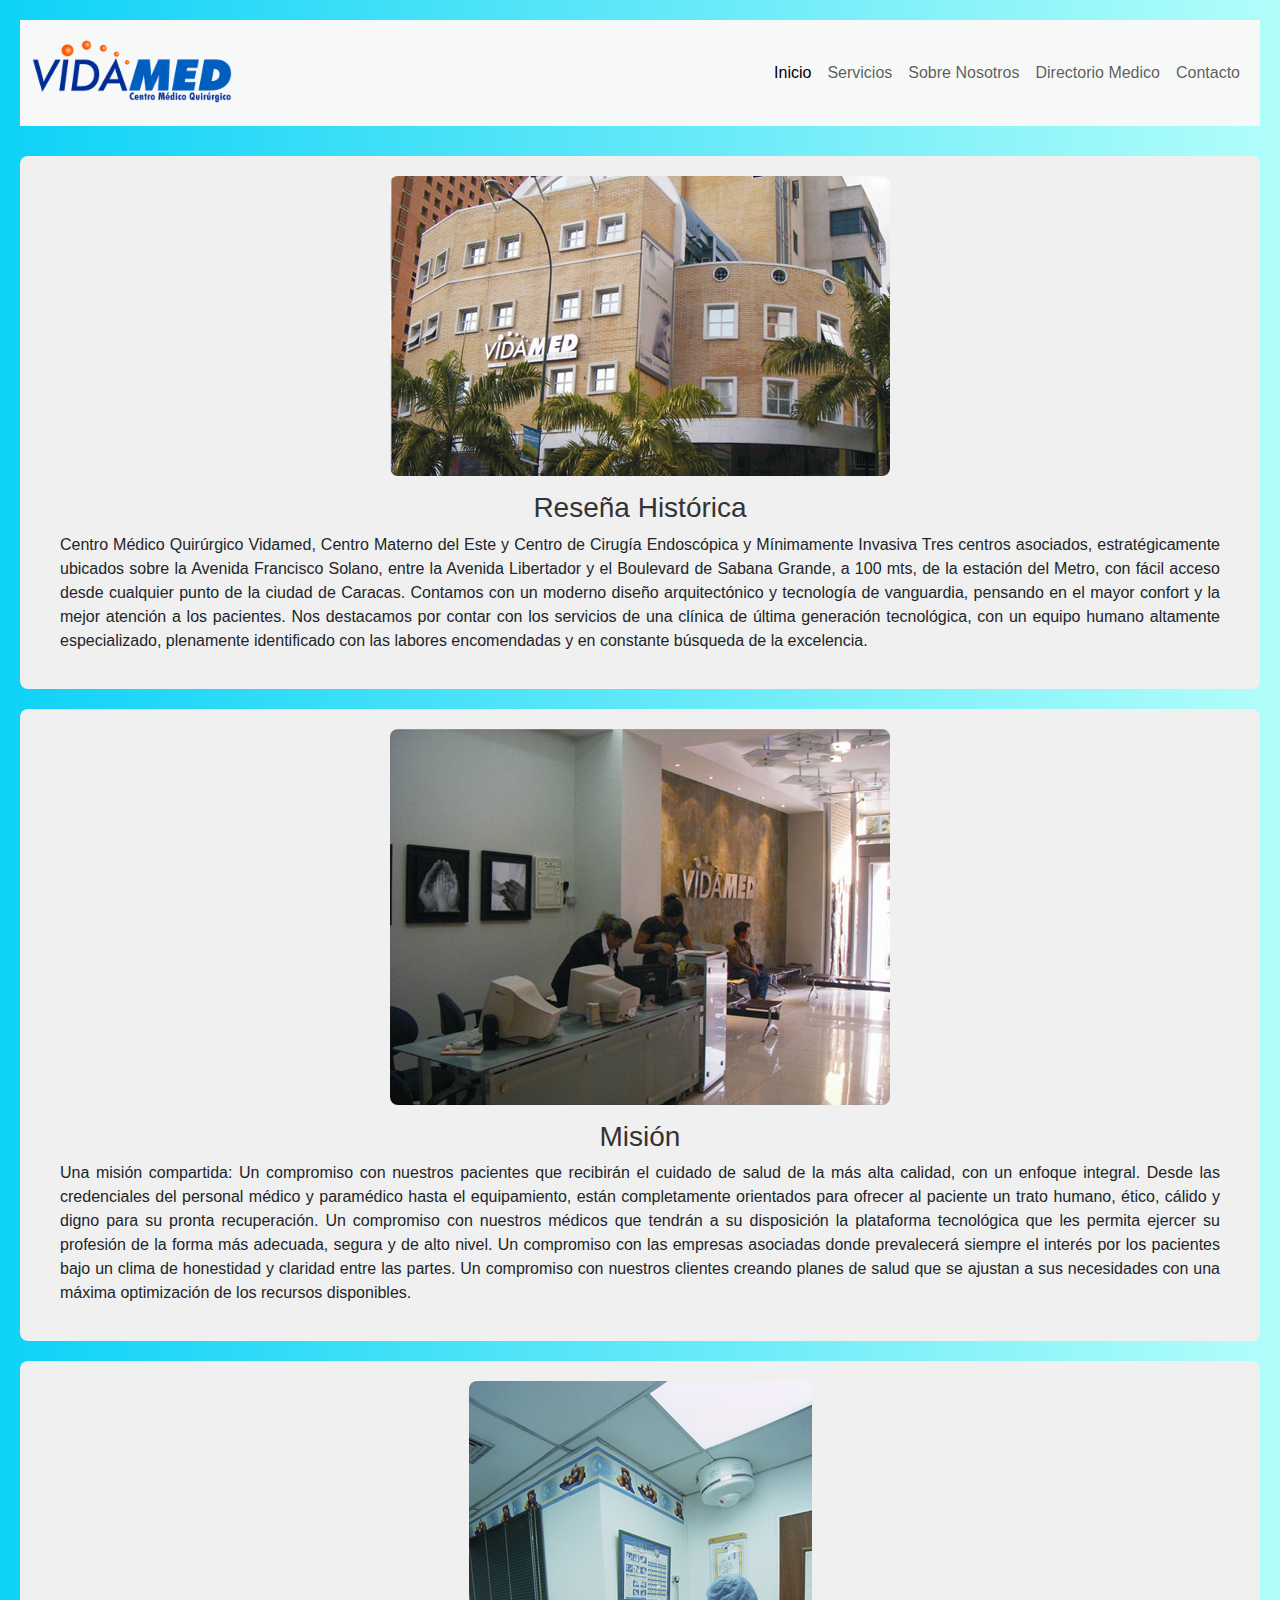
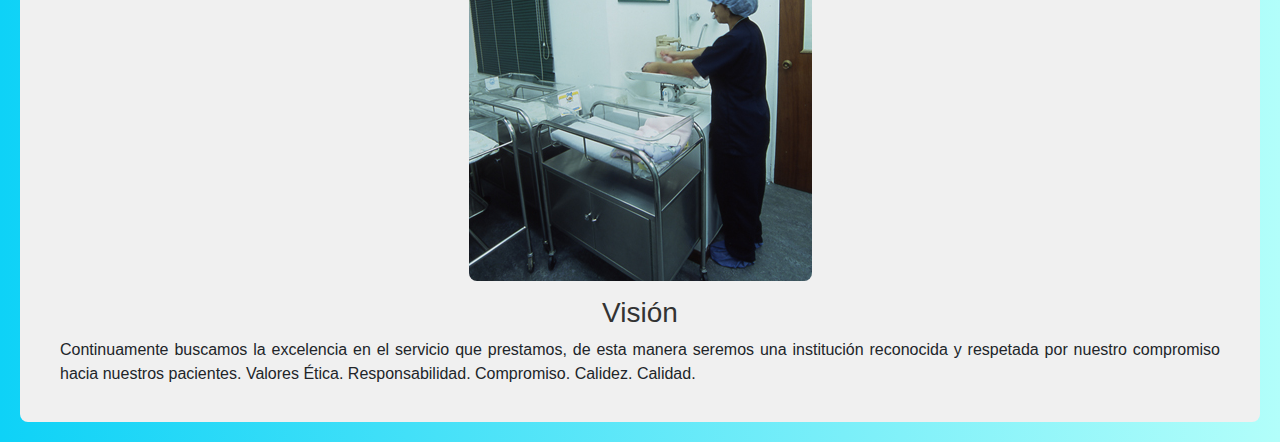
<file: index.html>
<!DOCTYPE html>
<html lang="es">
<head>
    <meta charset="UTF-8">
    <meta name="viewport" content="width=device-width, initial-scale=1.0">
    <title> Clinica VidaMED - Bienvenidos</title>
    <!-- Enlace a Bootstrap -->
    <link href="https://cdn.jsdelivr.net/npm/bootstrap@5.3.0/dist/css/bootstrap.min.css" rel="stylesheet">
    <link href="/css/style.css" rel="stylesheet">
</head>
<body>
    <!-- Menú de navegación con Bootstrap -->
    <nav class="navbar navbar-expand-lg navbar-light">
        <div class="container-fluid">
            <a class="navbar-brand" href="#">
                <img src="img/logo-vidamed.png" alt="Logo">
            </a>
            <button class="navbar-toggler" type="button" data-bs-toggle="collapse" data-bs-target="#navbarNav" aria-controls="navbarNav" aria-expanded="false" aria-label="Toggle navigation">
                <span class="navbar-toggler-icon"></span>
            </button>
            <div class="collapse navbar-collapse" id="navbarNav">
                <ul class="navbar-nav ms-auto">
                    <li class="nav-item">
                        <a class="nav-link active" aria-current="page" href="#">Inicio</a>
                    </li>
                    <li class="nav-item">
                        <a class="nav-link" href="./pages/servicios.html">Servicios</a>
                    </li>
                    <li class="nav-item">
                        <a class="nav-link" href="./pages/sobrenos.html">Sobre Nosotros</a>
                    </li>
                    <li class="nav-item">
                        <a class="nav-link" href="/pages/directorio.html">Directorio Medico</a>
                    </li>
                    <li class="nav-item">
                        <a class="nav-link" href="/pages/contacto.html">Contacto</a>
                    </li>
                </ul>
            </div>
        </div>
    </nav>

        <main>
            <!-- Contenido principal con grid -->
            <section class="grid-container">
                <div class="grid-item">
                    <img src="img/vidamed - inicio.jpg" alt="Reseña Histórica">
                    <h3>Reseña Histórica</h3>
                    <p>Centro Médico Quirúrgico Vidamed, Centro Materno del Este y Centro de Cirugía Endoscópica y Mínimamente Invasiva

                        Tres centros asociados, estratégicamente ubicados sobre la Avenida Francisco Solano, entre la Avenida Libertador y el Boulevard de Sabana Grande, a 100 mts, de la estación del Metro, con fácil acceso desde cualquier punto de la ciudad de Caracas.
                        
                        Contamos con un moderno diseño arquitectónico y tecnología de vanguardia, pensando en el mayor confort y la mejor atención a los pacientes.
                        
                        Nos destacamos por contar con los servicios de una clínica de última generación tecnológica, con un equipo humano altamente especializado, plenamente identificado con las labores encomendadas y en constante búsqueda de la excelencia.
                        </p>
                </div>
                <div class="grid-item">
                    <img src="img/mision - inicio.jpg" alt="Misión">
                    <h3>Misión</h3>
                    <p>Una misión compartida:

                        Un compromiso con nuestros pacientes que recibirán el cuidado de salud de la más alta calidad, con un enfoque integral.
                        
                        Desde las credenciales del personal médico y paramédico hasta el equipamiento, están completamente orientados para ofrecer al paciente un trato humano, ético, cálido y digno para su pronta recuperación.
                        
                        Un compromiso con nuestros médicos que tendrán a su disposición la plataforma tecnológica que les permita ejercer su profesión de la forma más adecuada, segura y de alto nivel.
                        
                        Un compromiso con las empresas asociadas donde prevalecerá siempre el interés por los pacientes bajo un clima de honestidad y claridad entre las partes.
                        
                        Un compromiso con nuestros clientes creando planes de salud que se ajustan a sus necesidades con una máxima optimización de los recursos disponibles.</p>
                </div>
                <div class="grid-item">
                    <img src="img/vision - inicio.jpg" alt="Visión">
                    <h3>Visión</h3>
                    <p>Continuamente buscamos la excelencia en el servicio que prestamos, de esta manera seremos una institución reconocida y respetada por nuestro compromiso hacia nuestros pacientes.

                        Valores
                        
                        Ética.
                        Responsabilidad.
                        Compromiso.
                        Calidez.
                        Calidad.</p>
                </div>
            </section>
        </main>
    </main>

    <footer>
        <!-- Pie de página -->
    </footer>

    <!-- Enlace a los scripts de Bootstrap -->
    <script src="https://cdn.jsdelivr.net/npm/bootstrap@5.3.0/dist/js/bootstrap.bundle.min.js"></script>
</body>
</html>
</file>
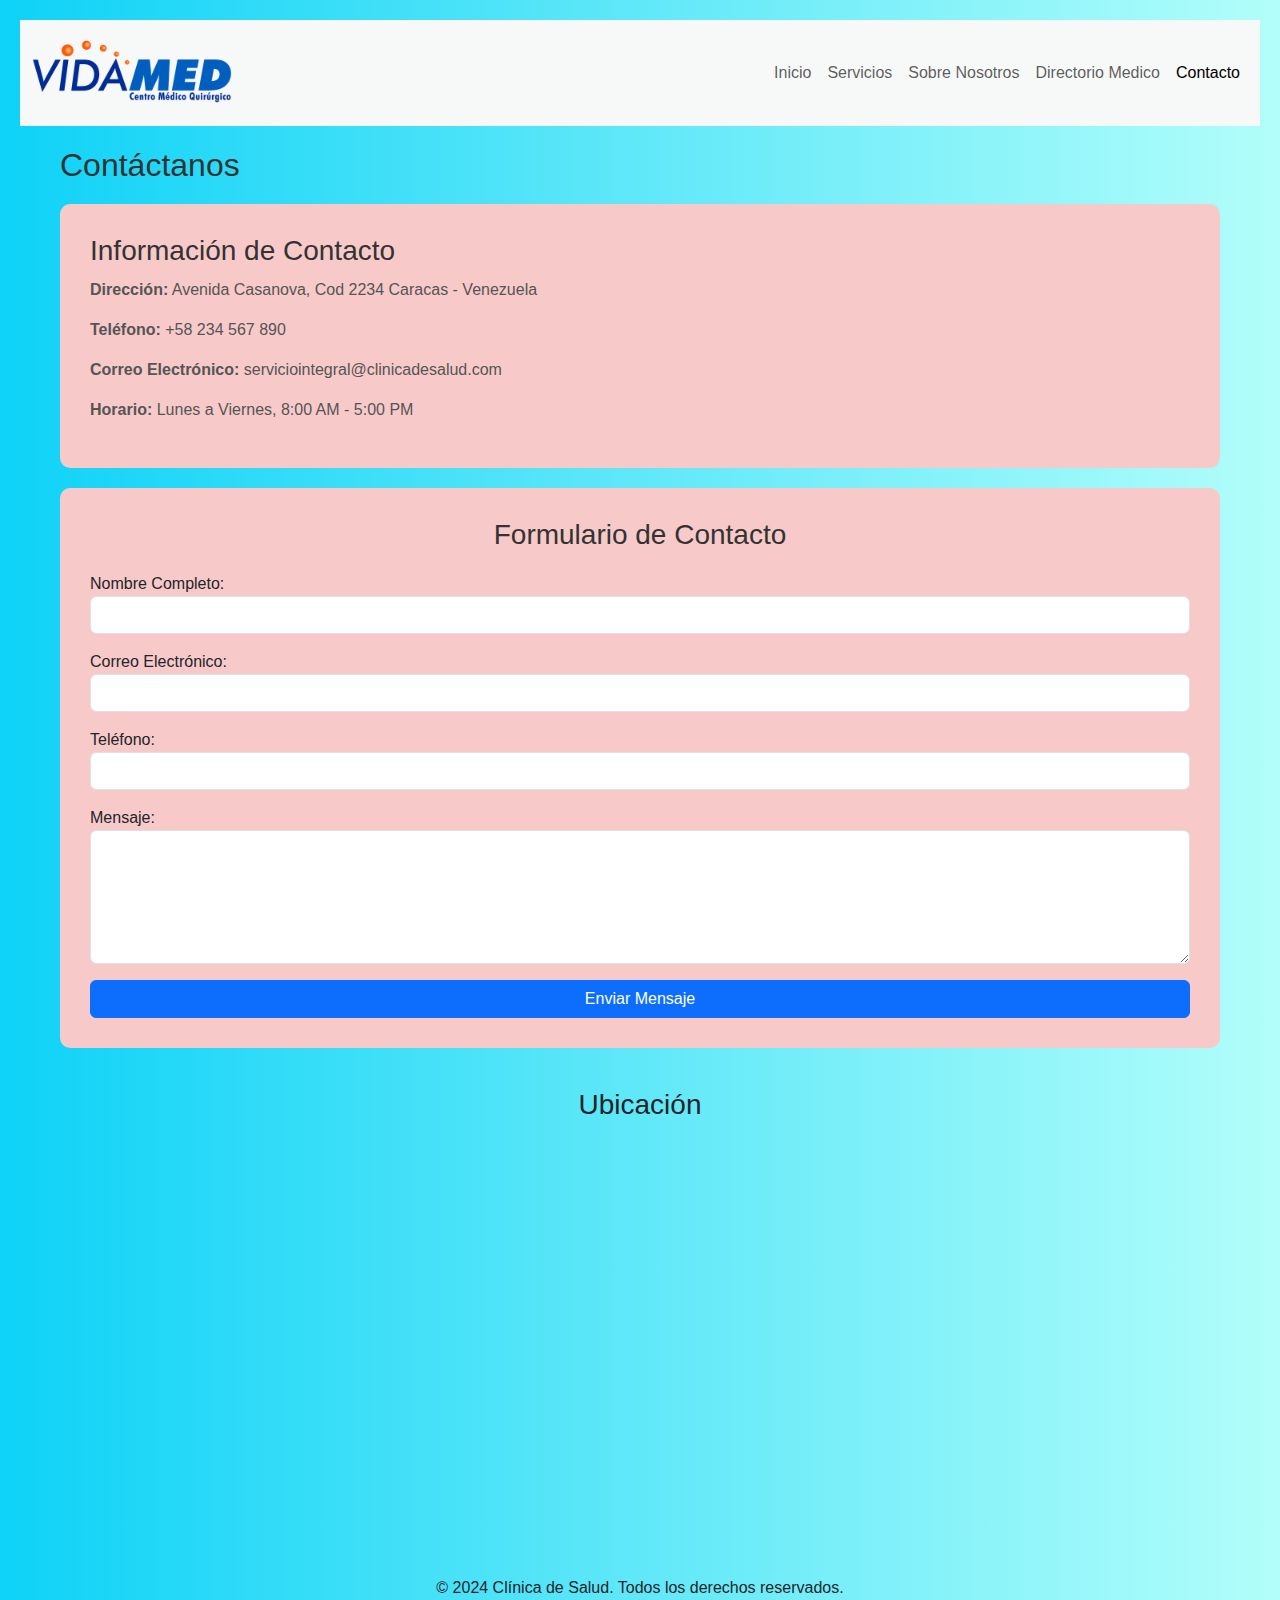
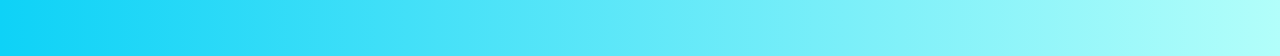
<file: pages/contacto.html>
<!DOCTYPE html>
<html lang="es">
<head>
    <meta charset="UTF-8">
    <meta name="viewport" content="width=device-width, initial-scale=1.0">
    <title> Clinica VidaMED - Contactos</title>
    <!-- Enlace a Bootstrap -->
    <link href="https://cdn.jsdelivr.net/npm/bootstrap@5.3.0/dist/css/bootstrap.min.css" rel="stylesheet">
    <link href="/css/style.css" rel="stylesheet">
</head>
<body>
    <!-- Menú de navegación con Bootstrap -->
    <nav class="navbar navbar-expand-lg navbar-light">
        <div class="container-fluid">
            <a class="navbar-brand" href="#">
                <img src="/img/logo-vidamed.png" alt="Logo" href="/index.html">
            </a>
            <button class="navbar-toggler" type="button" data-bs-toggle="collapse" data-bs-target="#navbarNav" aria-controls="navbarNav" aria-expanded="false" aria-label="Toggle navigation">
                <span class="navbar-toggler-icon"></span>
            </button>
            <div class="collapse navbar-collapse" id="navbarNav">
                <ul class="navbar-nav ms-auto">
                    <li class="nav-item">
                        <a class="nav-link " href="/index.html">Inicio</a>
                    </li>
                    <li class="nav-item">
                        <a class="nav-link" href="/pages/servicios.html">Servicios</a>
                    </li>
                    <li class="nav-item">
                        <a class="nav-link" href="/pages/sobrenos.html">Sobre Nosotros</a>
                    </li>
                    <li class="nav-item">
                        <a class="nav-link" href="/pages/directorio.html">Directorio Medico</a>
                    </li>
                    <li class="nav-item">
                        <a class="nav-link active" aria-current="page" href="/pages/contacto.html">Contacto</a>
                    </li>
                </ul>
            </div>
        </div>
    </nav>

    <main>
        <main class="container">
            <h2>Contáctanos</h2>
    
            <!-- Información de contacto -->
            <div class="contact-info">
                <h3>Información de Contacto</h3>
                <p><strong>Dirección:</strong> Avenida Casanova, Cod 2234 Caracas - Venezuela </p>
                <p><strong>Teléfono:</strong> +58 234 567 890</p>
                <p><strong>Correo Electrónico:</strong> serviciointegral@clinicadesalud.com</p>
                <p><strong>Horario:</strong> Lunes a Viernes, 8:00 AM - 5:00 PM</p>
            </div>
    
            <!-- Formulario de contacto -->
            <div class="contact-form">
                <h3>Formulario de Contacto</h3>
                <form action="enviar-mensaje.php" method="POST">
                    <div class="form-group mb-3">
                        <label for="nombre">Nombre Completo:</label>
                        <input type="text" id="nombre" name="nombre" class="form-control" required>
                    </div>
                    <div class="form-group mb-3">
                        <label for="email">Correo Electrónico:</label>
                        <input type="email" id="email" name="email" class="form-control" required>
                    </div>
                    <div class="form-group mb-3">
                        <label for="telefono">Teléfono:</label>
                        <input type="tel" id="telefono" name="telefono" class="form-control" required>
                    </div>
                    <div class="form-group mb-3">
                        <label for="mensaje">Mensaje:</label>
                        <textarea id="mensaje" name="mensaje" class="form-control" rows="5" required></textarea>
                    </div>
                    <button type="submit" class="btn btn-primary w-100">Enviar Mensaje</button>
                </form>
            </div>
    
            <!-- Mapa embebido -->
            <div class="map">
                <h3>Ubicación</h3>
                <iframe src="https://www.google.com/maps/embed?pb=!1m18!1m12!1m3!1d3923.08418762912!2d-66.87705354000882!3d10.494029564297165!2m3!1f0!2f0!3f0!3m2!1i1024!2i768!4f13.1!3m3!1m2!1s0x8c2a597bd7887d2b%3A0x55510e7089f41105!2sCentro%20Medico%20Quir%C3%BArgico%20VidaMed!5e0!3m2!1ses!2sve!4v1723777638578!5m2!1ses!2sve" width="600" height="450" style="border:0;" allowfullscreen="" loading="lazy" referrerpolicy="no-referrer-when-downgrade"></iframe>
            </div>
        </main>
    
        <footer class="container text-center">
            <p>&copy; 2024 Clínica de Salud. Todos los derechos reservados.</p>
        </footer>

    
    </main>

   

    <!-- Enlace a los scripts de Bootstrap -->
    <script src="https://cdn.jsdelivr.net/npm/bootstrap@5.3.0/dist/js/bootstrap.bundle.min.js"></script>
</body>
</html>
</file>
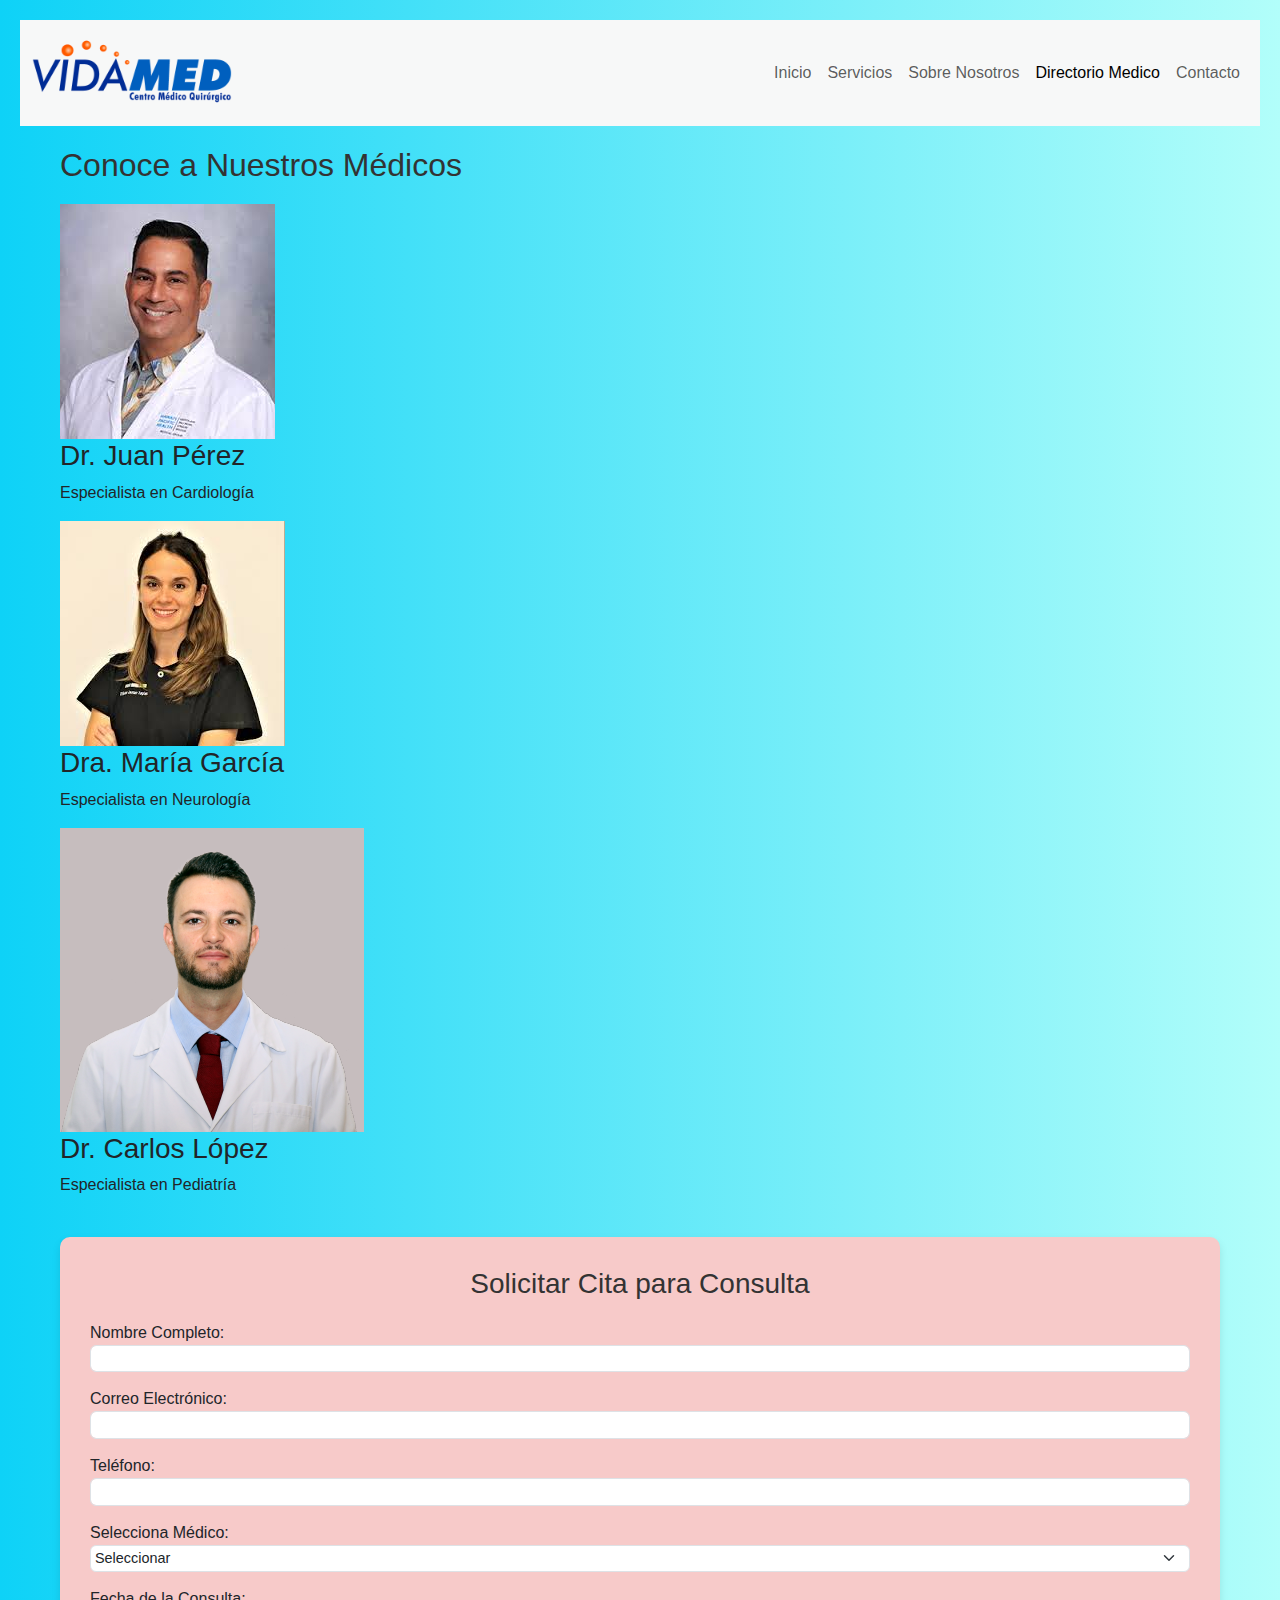
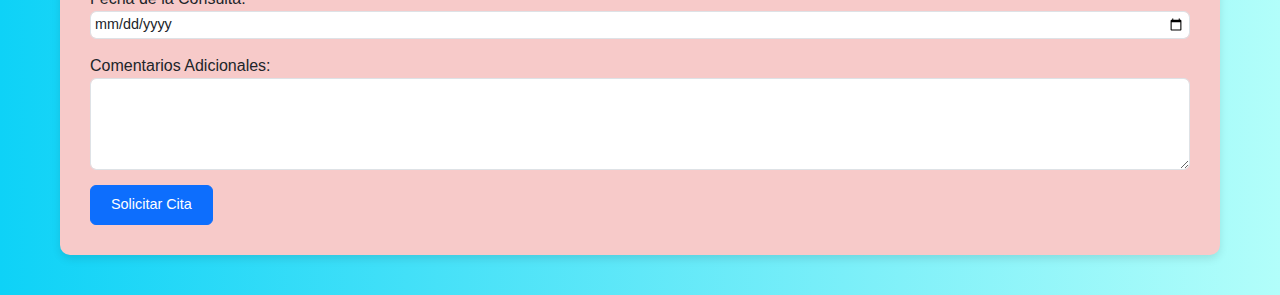
<file: pages/directorio.html>
<!DOCTYPE html>
<html lang="es">
<head>
    <meta charset="UTF-8">
    <meta name="viewport" content="width=device-width, initial-scale=1.0">
    <title> Clinica VidaMED - Directorio </title>
    <!-- Enlace a Bootstrap -->
    <link href="https://cdn.jsdelivr.net/npm/bootstrap@5.3.0/dist/css/bootstrap.min.css" rel="stylesheet">
    <link href="/css/style.css" rel="stylesheet">
</head>
<body>
    <!-- Menú de navegación con Bootstrap -->
    <nav class="navbar navbar-expand-lg navbar-light">
        <div class="container-fluid">
            <a class="navbar-brand" href="#">
                <img src="/img/logo-vidamed.png" alt="Logo" href="/index.html">
            </a>
            <button class="navbar-toggler" type="button" data-bs-toggle="collapse" data-bs-target="#navbarNav" aria-controls="navbarNav" aria-expanded="false" aria-label="Toggle navigation">
                <span class="navbar-toggler-icon"></span>
            </button>
            <div class="collapse navbar-collapse" id="navbarNav">
                <ul class="navbar-nav ms-auto">
                    <li class="nav-item">
                        <a class="nav-link " href="/index.html">Inicio</a>
                    </li>
                    <li class="nav-item">
                        <a class="nav-link" href="/pages/servicios.html">Servicios</a>
                    </li>
                    <li class="nav-item">
                        <a class="nav-link" href="/pages/sobrenos.html">Sobre Nosotros</a>
                    </li>
                    <li class="nav-item">
                        <a class="nav-link active" aria-current="page" href="/pages/directorio.html">Directorio Medico</a>
                    </li>
                    <li class="nav-item">
                        <a class="nav-link" href="/pages/contacto.html">Contacto</a>
                    </li>
                </ul>
            </div>
        </div>
    </nav>

    <main class="container">
        <h2>Conoce a Nuestros Médicos</h2>
        <!-- Sección del Directorio Médico -->
        <div class="doctor-grid">
            <div class="doctor-card" id="doctor1">
                <img src="/img/juanperez.jfif"  alt="Dr. Juan Pérez">
                
                <h3>Dr. Juan Pérez</h3>
                <p>Especialista en Cardiología</p>
            </div>
            <div class="doctor-card" id="doctor2">
                <img src="/img/mariaperez2.jfif" alt="Dra. María García">
                <h3>Dra. María García</h3>
                <p>Especialista en Neurología</p>
            </div>
            <div class="doctor-card" id="doctor3">
                <img src="/img/carlosperez2.png" alt="Dr. Carlos López">
                <h3>Dr. Carlos López</h3>
                <p>Especialista en Pediatría</p>
                
                <div class="appointment-form">
                    <h3>Solicitar Cita para Consulta</h3>
                    <form action="enviar-cita.php" method="POST">
                        <div class="form-group">
                            <label for="nombre">Nombre Completo:</label>
                            <input type="text" id="nombre" name="nombre" class="form-control" required>
                        </div>
                        <div class="form-group">
                            <label for="email">Correo Electrónico:</label>
                            <input type="email" id="email" name="email" class="form-control" required>
                        </div>
                        <div class="form-group">
                            <label for="telefono">Teléfono:</label>
                            <input type="tel" id="telefono" name="telefono" class="form-control" required>
                        </div>
                        <div class="form-group">
                            <label for="medico">Selecciona Médico:</label>
                            <select id="medico" name="medico" class="form-select" required>
                                <option value="">Seleccionar</option>
                                <option value="Dr. Juan Pérez">Dr. Juan Pérez - Cardiología</option>
                                <option value="Dra. María García">Dra. María García - Neurología</option>
                                <option value="Dr. Carlos López">Dr. Carlos López - Pediatría</option>
                            </select>
                        </div>
                        <div class="form-group">
                            <label for="fecha">Fecha de la Consulta:</label>
                            <input type="date" id="fecha" name="fecha" class="form-control" required>
                        </div>
                        <div class="form-group">
                            <label for="mensaje">Comentarios Adicionales:</label>
                            <textarea id="mensaje" name="mensaje" class="form-control" rows="4"></textarea>
                        </div>
                        <button type="submit" class="btn btn-primary">Solicitar Cita</button>
                    </form>
                </div>
    </main>

    <footer>
        <!-- Pie de página -->
    </footer>

    <!-- Enlace a los scripts de Bootstrap -->
    <script src="https://cdn.jsdelivr.net/npm/bootstrap@5.3.0/dist/js/bootstrap.bundle.min.js"></script>
</body>
</html>
</file>
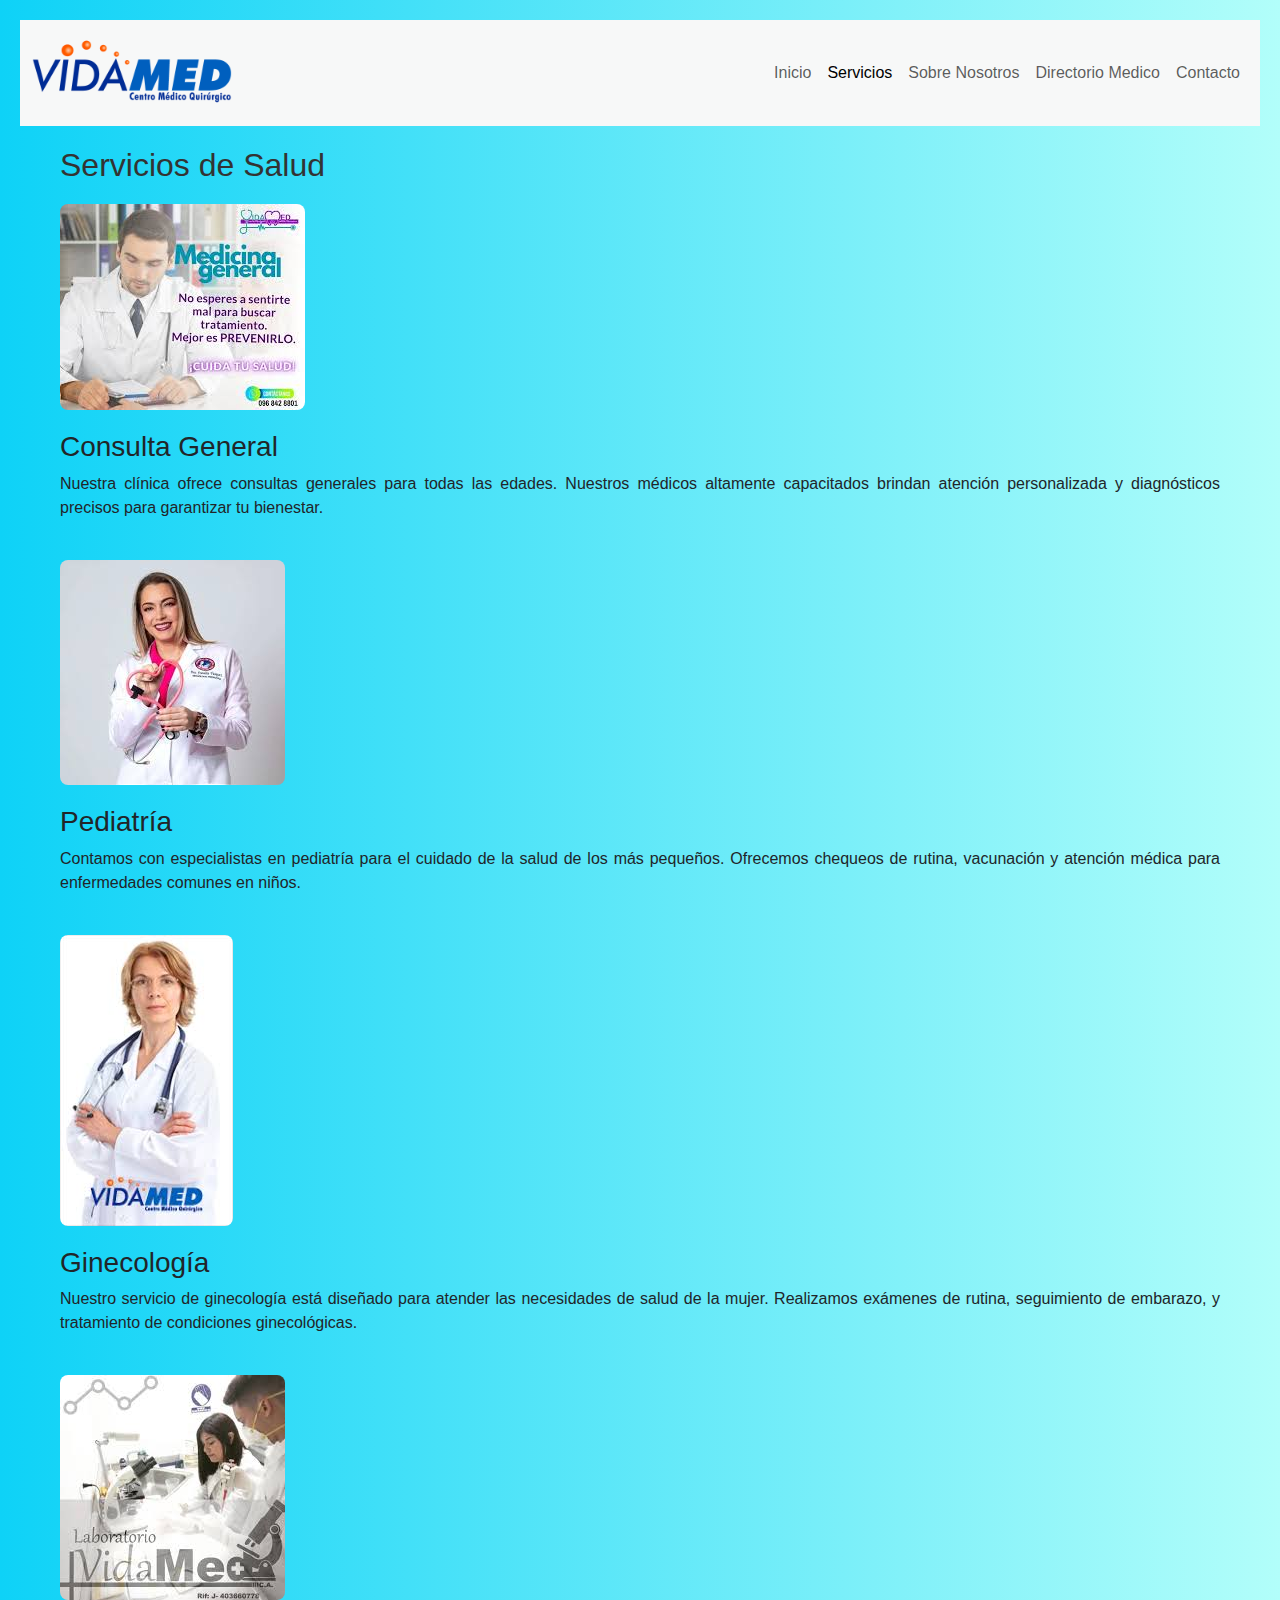
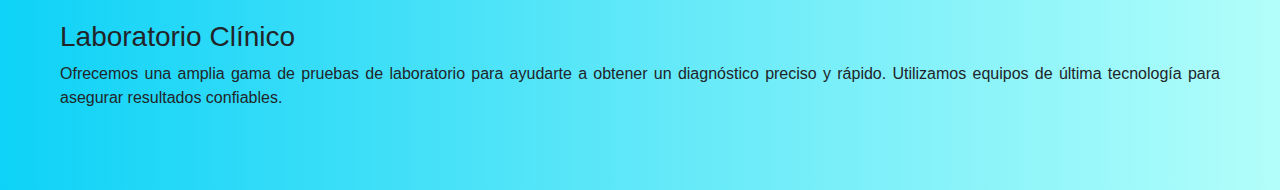
<file: pages/servicios.html>
<!DOCTYPE html>
<html lang="es">
<head>
    <meta charset="UTF-8">
    <meta name="viewport" content="width=device-width, initial-scale=1.0">
    <title> Clinica VidaMED - Servicios </title>
    <!-- Enlace a Bootstrap -->
    <link href="https://cdn.jsdelivr.net/npm/bootstrap@5.3.0/dist/css/bootstrap.min.css" rel="stylesheet">
    <link href="/css/style.css" rel="stylesheet">
</head>
<body>
    <!-- Menú de navegación con Bootstrap -->
    <nav class="navbar navbar-expand-lg navbar-light">
        <div class="container-fluid">
            <a class="navbar-brand" href="#">
                <img src="/img/logo-vidamed.png" alt="Logo">
            </a>
            <button class="navbar-toggler" type="button" data-bs-toggle="collapse" data-bs-target="#navbarNav" aria-controls="navbarNav" aria-expanded="false" aria-label="Toggle navigation">
                <span class="navbar-toggler-icon"></span>
            </button>
            <div class="collapse navbar-collapse" id="navbarNav">
                <ul class="navbar-nav ms-auto">
                    <li class="nav-item">
                        <a class="nav-link " href="/index.html">Inicio</a>
                    </li>
                    <li class="nav-item">
                        <a class="nav-link active" aria-current="page" href="/pages/servicios.html">Servicios</a>
                    </li>
                    <li class="nav-item">
                        <a class="nav-link" href="/pages/sobrenos.html">Sobre Nosotros</a>
                    </li>
                    <li class="nav-item">
                        <a class="nav-link" href="/pages/directorio.html">Directorio Medico</a>
                    </li>
                    <li class="nav-item">
                        <a class="nav-link" href="/pages/contacto.html">Contacto</a>
                    </li>
                </ul>
            </div>
        </div>
    </nav>

    <main class="container">
        <h2>Servicios de Salud</h2>
        <!-- Servicio 1 -->
        <div class="service">
            <img src="/img/consultageneral.jfif" alt="Consulta General">
            <div class="service-content">
                <h3>Consulta General</h3>
                <p>Nuestra clínica ofrece consultas generales para todas las edades. Nuestros médicos altamente capacitados brindan atención personalizada y diagnósticos precisos para garantizar tu bienestar.</p>
            </div>
        </div>
        <!-- Servicio 2 -->
        <div class="service">
            <img src="/img/pediatria.jfif" alt="Pediatría">
            <div class="service-content">
                <h3>Pediatría</h3>
                <p>Contamos con especialistas en pediatría para el cuidado de la salud de los más pequeños. Ofrecemos chequeos de rutina, vacunación y atención médica para enfermedades comunes en niños.</p>
            </div>
        </div>
        <!-- Servicio 3 -->
        <div class="service">
            <img src="/img/ginecologia.jfif" alt="Ginecología">
            <div class="service-content">
                <h3>Ginecología</h3>
                <p>Nuestro servicio de ginecología está diseñado para atender las necesidades de salud de la mujer. Realizamos exámenes de rutina, seguimiento de embarazo, y tratamiento de condiciones ginecológicas.</p>
            </div>
        </div>
        <!-- Servicio 4 -->
        <div class="service">
            <img src="/img/laboratorio.jfif" alt="Laboratorio Clínico">
            <div class="service-content">
                <h3>Laboratorio Clínico</h3>
                <p>Ofrecemos una amplia gama de pruebas de laboratorio para ayudarte a obtener un diagnóstico preciso y rápido. Utilizamos equipos de última tecnología para asegurar resultados confiables.</p>
            </div>
        </div>
    </main>


    <footer>
        <!-- Pie de página -->
    </footer>

    <!-- Enlace a los scripts de Bootstrap -->
    <script src="https://cdn.jsdelivr.net/npm/bootstrap@5.3.0/dist/js/bootstrap.bundle.min.js"></script>
</body>
</html>
</file>
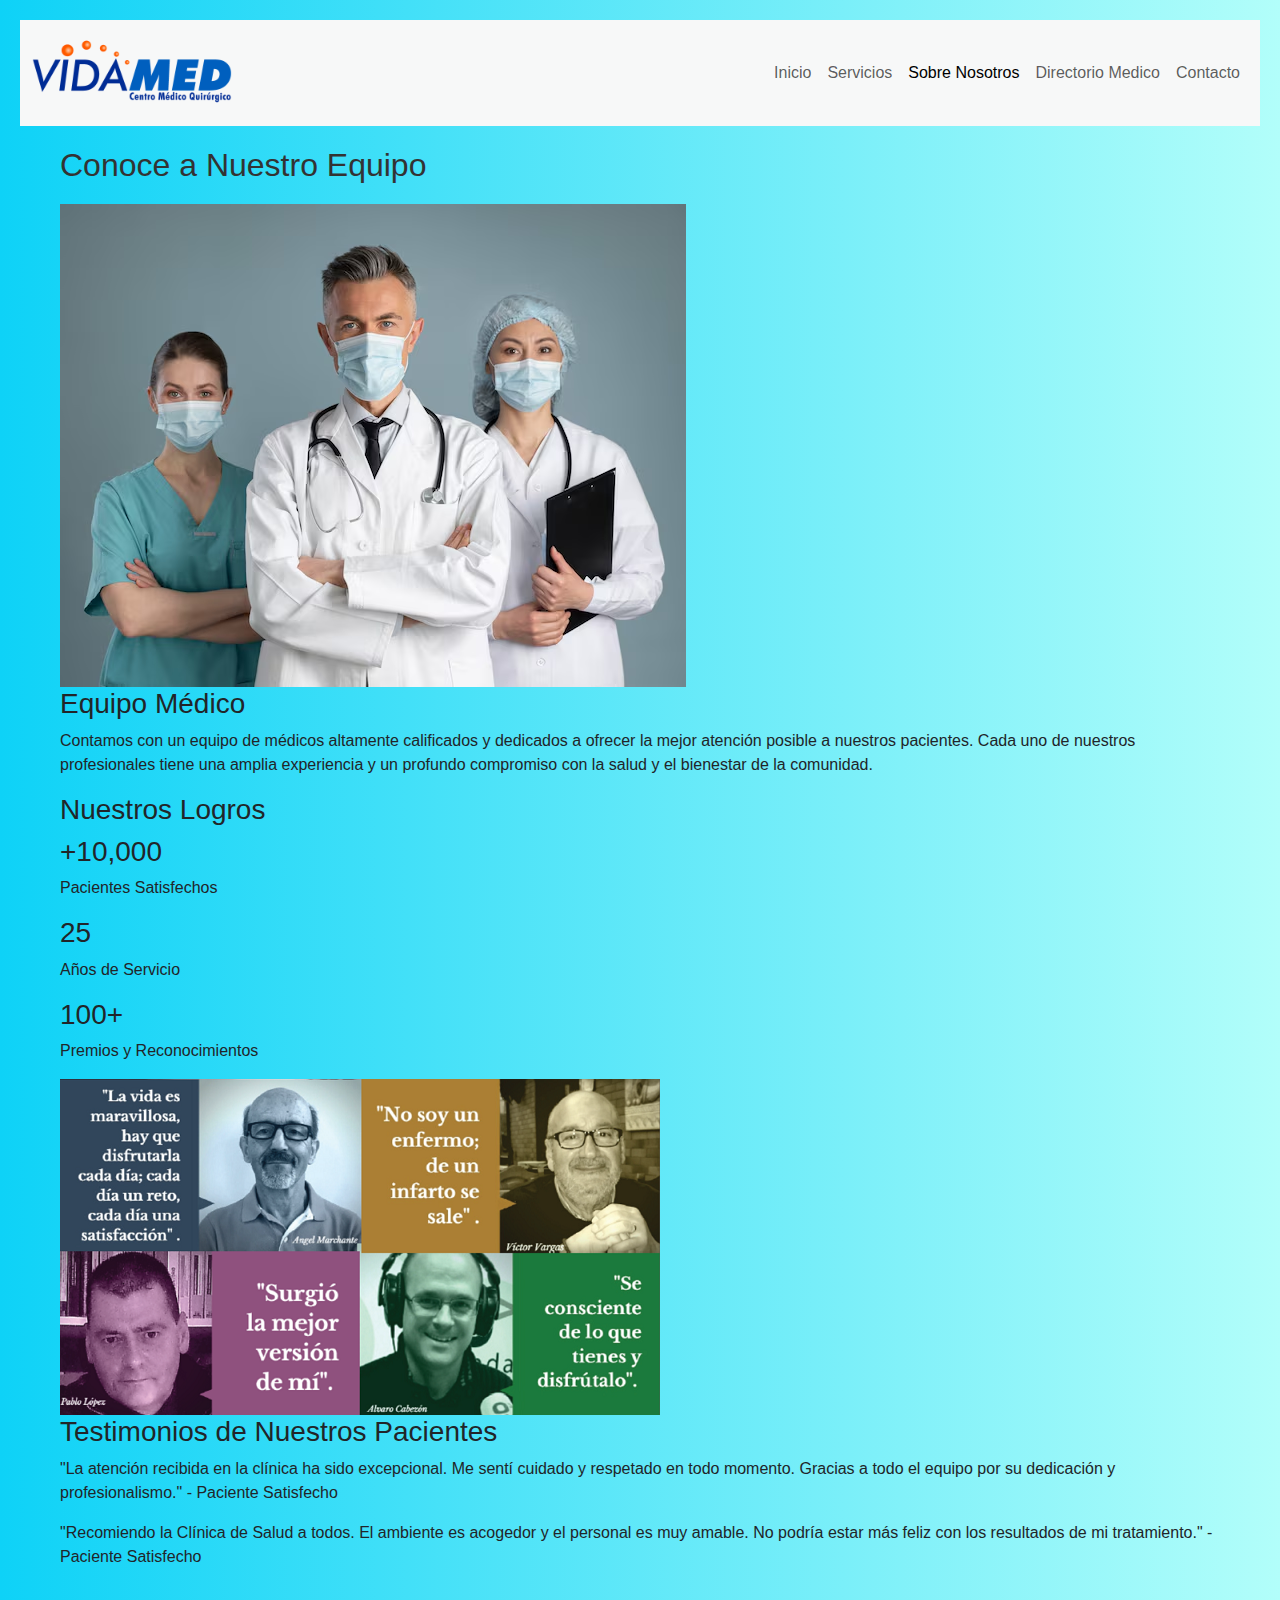
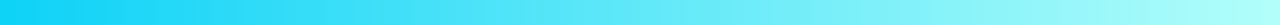
<file: pages/sobrenos.html>
<!DOCTYPE html>
<html lang="es">
<head>
    <meta charset="UTF-8">
    <meta name="viewport" content="width=device-width, initial-scale=1.0">
    <title> Clinica VidaMED - Directorio </title>
    <!-- Enlace a Bootstrap -->
    <link href="https://cdn.jsdelivr.net/npm/bootstrap@5.3.0/dist/css/bootstrap.min.css" rel="stylesheet">
    <link href="/css/style.css" rel="stylesheet">
 
</head>
<body>
    <!-- Menú de navegación con Bootstrap -->
    <nav class="navbar navbar-expand-lg navbar-light">
        <div class="container-fluid">
            <a class="navbar-brand" href="#">
                <img src="/img/logo-vidamed.png" alt="Logo">
            </a>
            <button class="navbar-toggler" type="button" data-bs-toggle="collapse" data-bs-target="#navbarNav" aria-controls="navbarNav" aria-expanded="false" aria-label="Toggle navigation">
                <span class="navbar-toggler-icon"></span>
            </button>
            <div class="collapse navbar-collapse" id="navbarNav">
                <ul class="navbar-nav ms-auto">
                    <li class="nav-item">
                        <a class="nav-link" href="/index.html">Inicio</a>
                    </li>
                    <li class="nav-item">
                        <a class="nav-link" href="/pages/servicios.html">Servicios</a>
                    </li>
                    <li class="nav-item">
                        <a class="nav-link active"  aria-current="page" href="#">Sobre Nosotros</a>
                    </li>
                    <li class="nav-item">
                        <a class="nav-link" href="/pages/directorio.html">Directorio Medico</a>
                    </li>
                    <li class="nav-item">
                        <a class="nav-link" href="/pages/contacto.html">Contacto</a>
                    </li>
                </ul>
            </div>
        </div>
    </nav>

    <main>
        
        <main class="container">
            <h2>Conoce a Nuestro Equipo</h2>
            <!-- Sección de Equipo Médico -->
            <div class="about-section" id="equipo">
                <img src="/img/equipomedico2.avif" alt="Equipo Médico">
                <h3>Equipo Médico</h3>
                <p>Contamos con un equipo de médicos altamente calificados y dedicados a ofrecer la mejor atención posible a nuestros pacientes. Cada uno de nuestros profesionales tiene una amplia experiencia y un profundo compromiso con la salud y el bienestar de la comunidad.</p>
            </div>
    
            <!-- Sección de Logros -->
            <div class="about-section" id="logros">
                <h3>Nuestros Logros</h3>
                <div class="achievements">
                    <div class="achievement">
                        <h3>+10,000</h3>
                        <p>Pacientes Satisfechos</p>
                    </div>
                    <div class="achievement">
                        <h3>25</h3>
                        <p>Años de Servicio</p>
                    </div>
                    <div class="achievement">
                        <h3>100+</h3>
                        <p>Premios y Reconocimientos</p>
                    </div>
                </div>
            </div>
    
            <!-- Sección de Testimonios -->
            <div class="about-section" id="testimonios">
                <img src="/img/testimonio3.png" ="Testimonios de Pacientes">
                <h3>Testimonios de Nuestros Pacientes</h3>
                <p>"La atención recibida en la clínica ha sido excepcional. Me sentí cuidado y respetado en todo momento. Gracias a todo el equipo por su dedicación y profesionalismo." - Paciente Satisfecho</p>
                <p>"Recomiendo la Clínica de Salud a todos. El ambiente es acogedor y el personal es muy amable. No podría estar más feliz con los resultados de mi tratamiento." - Paciente Satisfecho</p>
            </div>
    

    </main>

    <footer>
        <!-- Pie de página -->
    </footer>

    <!-- Enlace a los scripts de Bootstrap -->
    <script src="https://cdn.jsdelivr.net/npm/bootstrap@5.3.0/dist/js/bootstrap.bundle.min.js"></script>
</body>
</html>
</file>
<file: css/style.css>
body {
    background: #B2FEFA;  /* fallback for old browsers */
    background: -webkit-linear-gradient(to right, #0ED2F7, #B2FEFA);  /* Chrome 10-25, Safari 5.1-6 */
    background: linear-gradient(to right, #0ED2F7, #B2FEFA); /* W3C, IE 10+/ Edge, Firefox 16+, Chrome 26+, Opera 12+, Safari 7+ */    
    font-family: Arial, sans-serif;
    padding: 20px;
}

.navbar {
    background-color: #f7f8f8; /* Color pastel para el menú */
}

.navbar-brand img {
    height: 80px; /* Tamaño del logo */
}

/* Diseño de la cuadrícula para el contenido principal */
.grid-container {
    display: grid;
    grid-template-columns: 1fr;
    grid-gap: 20px;
    margin-top: 30px;
}

.grid-item {
    background-color: #f0f0f0;
    padding: 20px;
    border-radius: 8px;
    text-align: center;
}

.grid-item img {
    
    max-width: 100%;
    border-radius: 8px;
}

.grid-item h3 {
    margin-top: 15px;
    color: #333;
}
.grid-item p {
    text-align: justify; /* Justificar el texto */
    margin-left: 20px;
    margin-right: 20px;
}

.container {
    max-width: 1200px;
    margin: auto;
    padding: 20px;
}

h2 {
    color: #333;
    margin-bottom: 20px;
}

.service {
    margin-bottom: 40px;
}

.service img {
    max-width: 100%;
    height: auto;
    border-radius: 8px;
}

.service-content {
    margin-top: 20px;
}

.service-content p {
    text-align: justify;
}

.appointment-form {
    background-color: #f7cac9;
    padding: 30px;
    border-radius: 10px;
    box-shadow: 0 4px 8px rgba(0, 0, 0, 0.1);
    margin-top: 40px;
}

.appointment-form h3 {
    text-align: center;
    margin-bottom: 20px;
    color: #333;
}

.form-group {
    margin-bottom: 15px;
}

/* Estilos para hacer los campos del formulario más pequeños */
.appointment-form .form-control,
.appointment-form .form-select {
    padding: 2px 4px;
    font-size: 0.9rem;
}

.appointment-form .btn {
    padding: 8px 20px;
    font-size: 0.9rem;
}

h2 {
    color: #333;
    margin-bottom: 20px;
}

.contact-info {
    background-color: #f7cac9;
    padding: 30px;
    border-radius: 10px;
    margin-bottom: 20px;
}

.contact-info h3 {
    margin-bottom: 10px;
    color: #333;
}

.contact-info p {
    font-size: 1rem;
    color: #555;
}

.contact-form {
    background-color: #f7cac9;
    padding: 30px;
    border-radius: 10px;
}

.contact-form h3 {
    text-align: center;
    margin-bottom: 20px;
    color: #333;
}

.map {
    margin-top: 40px;
    text-align: center;
}

.map iframe {
    border: 0;
    width: 100%;
    height: 400px;
    border-radius: 10px;
}

/* Media Queries para adaptarse a dispositivos móviles */
@media (max-width: 768px) {
    .service {
        text-align: center;
    }

    .service img {
        margin-bottom: 15px;
    }
}
</file>
